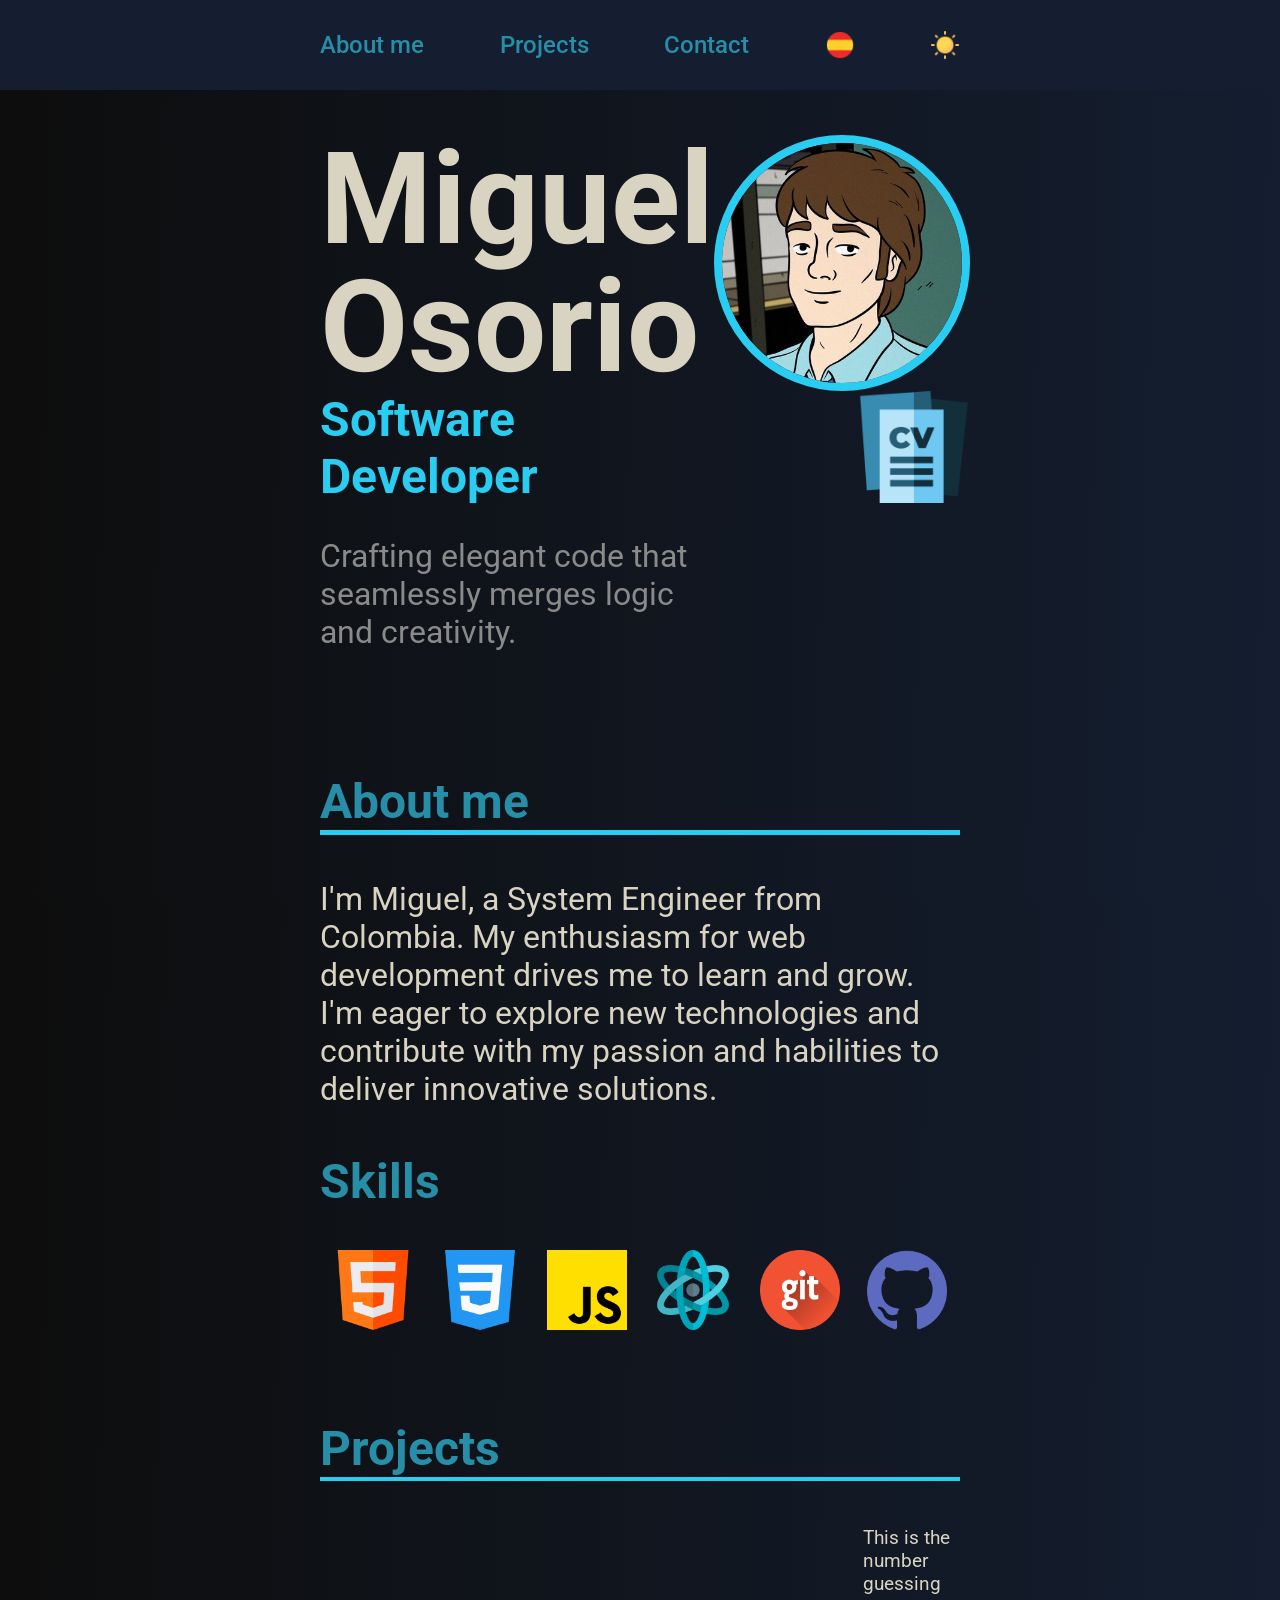
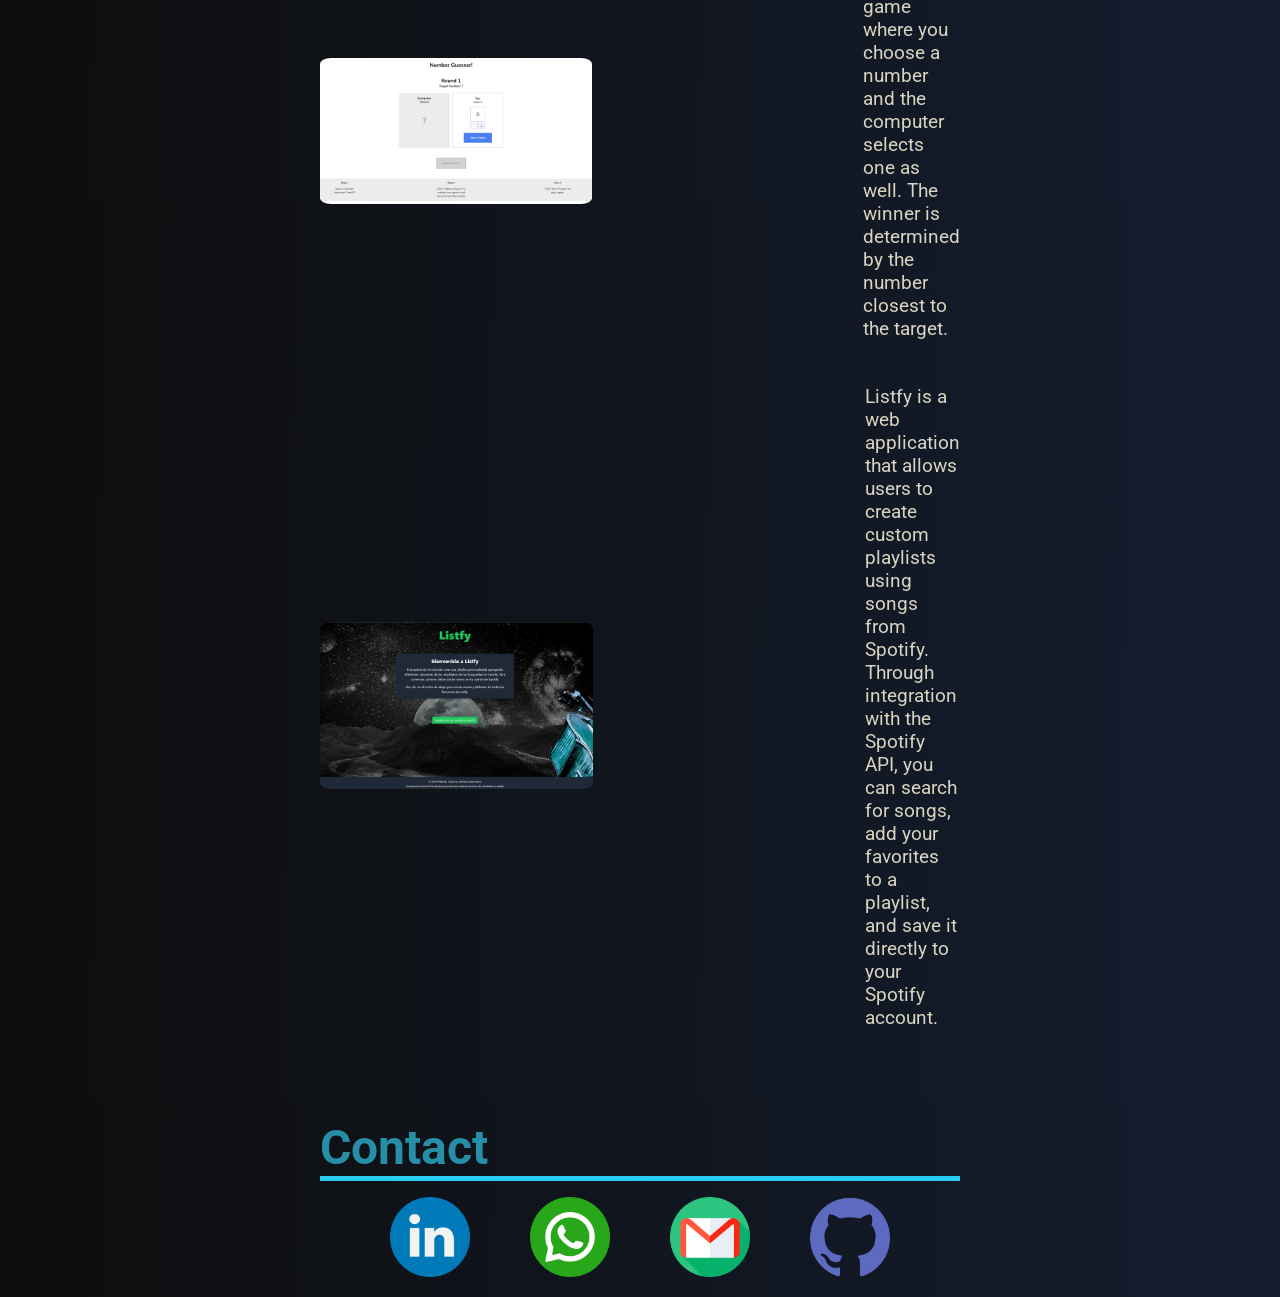
<file: index.html>
<!DOCTYPE html>
<html lang="en">
<head>
    <meta charset="UTF-8">
    <meta name="viewport" content="width=device-width, initial-scale=1.0">
    <title>Portafolio Daijaz</title>
    
    <!-- Meta Descriptions for SEO -->
    <meta name="description" content="Miguel Osorio - Software Developer with a passion for crafting elegant code. Explore my projects, including web development with JavaScript, React, HTML, and CSS.">
    <meta name="keywords" content="Miguel Osorio, Software Developer, Web Developer, JavaScript, React, HTML, CSS, GitHub Portfolio, Spotify API, Number Guesser Game, Listfy">
    <meta name="author" content="Miguel Osorio">

    <!-- Open Graph Meta Tags (for Social Media sharing) -->
    <meta property="og:title" content="Portafolio Daijaz - Miguel Osorio">
    <meta property="og:description" content="Explore the projects of Miguel Osorio, a Software Developer passionate about web development. View my latest work, including the Number Guesser game and Listfy playlist app.">
    <meta property="og:image" content="assets/images/Mark.jpg">
    <meta property="og:url" content="https://yourpersonalwebsite.com">
    <meta property="og:type" content="website">

    <!-- Twitter Meta Tags -->
    <meta name="twitter:card" content="summary_large_image">
    <meta name="twitter:title" content="Portafolio Daijaz - Miguel Osorio">
    <meta name="twitter:description" content="Check out Miguel Osorio's portfolio, featuring projects like the Number Guesser game and Listfy Spotify app.">
    <meta name="twitter:image" content="assets/images/Mark.jpg">

    <!-- Favicon -->
    <link rel="icon" href="assets/images/favicon.ico" type="image/x-icon">

    <!-- Preconnect to Google Fonts -->
    <link rel="preconnect" href="https://fonts.googleapis.com">
    <link rel="preconnect" href="https://fonts.gstatic.com" crossorigin>

    <!-- Google Fonts -->
    <link href="https://fonts.googleapis.com/css2?family=Roboto:ital,wght@0,100;0,300;0,400;0,500;0,700;0,900;1,100;1,300;1,400;1,500;1,700;1,900&display=swap" rel="stylesheet">

    <!-- Stylesheet -->
    <link rel="stylesheet" href="styles.css">
</head>
<body>
    <header class="header-container">
        <nav class="navbar-container">
            <a href="#about-me-container" id="about" class="items">About me</a>
            <a href="#projects-container" id="projects"class="items">Projects</a>
            <a href="#contact-container" id="contact"class="items">Contact</a>
            <img src="assets/images/burguer.png" alt="" id="burger">
            <img src="assets/images/espana.png" id="spain-button" alt="" height="30rem" width="30rem">
            <img src="assets/images/estados-unidos-de-america.png" id="usa-button" alt="" height="30rem" width="30rem" hidden>
            <img src="assets/images/sol.png" id="sun-button" alt="" height="30rem" width="30rem">
            <img src="assets/images/medialuna.png" id="moon-button" alt="" height="30rem" width="30rem" hidden>
        </nav>
    </header>
    <aside class="aside-navbar">
        <a href="#about-me-container" id="aboutAside" class="items">About me</a>
        <a href="#projects-container" id="projectsAside" class="items">Projects</a>
        <a href="#contact-container" id="contactAside" class="items">Contact</a>
        <img id="close-aside" src="assets/images/borrar.png" alt="">    
    </aside>
    <main class="main-container">
       <section class="introduction-container">
            <article class="article-container">
                <h1 id="name">Miguel Osorio</h1>
                <h2 id="profesion">Software Developer</h2>
                <p id="introduction">Crafting elegant code that seamlessly merges logic and creativity.</p>
            </article>
            <figure class="figure-container">
                <img src="assets/images/Mark.jpg" alt="Mark Lilly" id="personal-photo">
                <div class="button-container">
                    <a href="assets/docs/CV-MiguelOsorio.pdf" download="CV-MiguelOsorio.pdf">
                        <img src="assets/images/curriculum-vitae.png" alt="Download CV-MiguelOsorio">
                    </a>
                </div>
            </figure>
       </section>
       <section id="about-me-container">
            <div class="title-container">
                <h2 class="title" id="title-about-me">About me</h2>
                <div class="line-in-title"></div>
            </div>
            <p id="about-me-paragraph">I'm Miguel, a System Engineer from Colombia. My enthusiasm for web development drives me to learn and grow. I'm eager to explore new technologies and contribute with my passion and habilities to deliver innovative solutions.</p>
            <h2 id="skills-title">Skills</h2>
            <div class="icons-container">
                <img src="assets/images/html.png" class="skills-icons" alt="">
                <img src="assets/images/css-3.png" class="skills-icons" alt="">
                <img src="assets/images/js.png" class="skills-icons" alt="">
                <img src="assets/images/react.png" class="skills-icons" alt="">
                <img src="assets/images/git.png" class="skills-icons" alt="">
                <img src="assets/images/github.png" class="skills-icons" alt="">
            </div>
       </section>
       <section id="projects-container">
            <div class="title-container">
                <h2 class="title" id="projects-title">Projects</h2>
                <div class="line-in-title"></div>
            </div>     
            <section class="project-container">
                <a href="https://nowguesser.netlify.app/"><img class="project-images" src="assets/images/numberGuesser.png" alt=""></a>
                <p class="descriptions-projects" id="first-project">This is the number guessing game where you choose a number and the computer selects one as well. The winner is determined by the number closest to the target.</p>
            </section>
            <section class="project-container">
                <a href="https://listfynow.netlify.app/"><img class="project-images" src="assets/images/listfy.png" alt=""></a>
                <p class="descriptions-projects" id="second-project">Listfy is a web application that allows users to create custom playlists using songs from Spotify. Through integration with the Spotify API, you can search for songs, add your favorites to a playlist, and save it directly to your Spotify account.</p>
            </section>
       </section>
        
       <section id="contact-container">
            <div class="title-container">
                <h2 class="title" id="contact-title">Contact</h2>
                <div class="line-in-title"></div>
            </div>
            <figure class="contact-icons-container">
                <a href="https://www.linkedin.com/in/miguel-%C3%A1ngel-osorio-londo%C3%B1o-940218206/" target="_blank"><img src="assets/images/linkedin.png" class="contact-icons" alt=""></a>
                <a href="https://wa.me/573059116668" target="_blank"><img src="assets/images/whatsapp.png" class="contact-icons" alt=""></a>
                <a href="mailto:miguelosorio1904@gmail.com" target="_blank"><img src="assets/images/gmail.png" class="contact-icons" alt=""></a>
                <a href="https://github.com/Daijaz?tab=overview&from=2024-03-01&to=2024-03-15" target="_blank"><img src="assets/images/github.png" class="contact-icons" alt=""></a>
            </figure>   
       </section>
    </main>
    <script src="script.js"></script>
</body>
</html>
</file>
<file: styles.css>
body {
    display: block;
    width: 100vw;
    height: 100vh;
    margin: 0px;
    padding: 0px;
    background: -webkit-linear-gradient(-1deg, #0D0D0D, #141E30);
}

.header-container {
    display: flex;
    position: fixed;
    height: 10vh;
    width: 100vw;
    z-index: 8;
    justify-content: center;
    background-color: #141E30;
    color: #eae9e9;
}

.navbar-container {
    display: flex;
    justify-content: space-between;
    align-items: center;
    width: 50vw;
}

.items {
    text-decoration: none;
    font-size: 1.5em;
    color: #268EA6;
    font-family: "Roboto", sans-serif;
    font-weight: 500;
    font-style: normal;
}

.items:hover{
    color: #29CDF2;
}

img[src="assets/images/espana.png"]:hover{
    scale: 1.1;
    cursor: pointer;
}

img[src="assets/images/estados-unidos-de-america.png"]:hover{
    scale: 1.1;
    cursor: pointer;
}

img[src="assets/images/sol.png"]:hover{
    scale: 1.1;
    cursor: pointer;
}

img[src="assets/images/medialuna.png"]:hover{
    scale: 1.1;
    cursor: pointer;
}

#burger {
    display: none;
    width: 2em;
    cursor: pointer;
}

.aside-navbar {
    display: none;
    flex-direction: column;
    justify-content: space-around;
    align-items: center;
    width: 100vw;
    height: 20vh;
    background-color: #141E30;
}

#close-aside{
    width: 2em;
}

#close-aside:hover{
    scale: 1.2; 
}

.main-container {
    display: flex;
    align-items: center;
    flex-direction: column;
    width: 100vw;
    height: 80vh; 
}

.introduction-container {
    display: grid;
    grid-template-columns: repeat(2, 1fr);
    grid-auto-rows: auto;
    width: 50vw;
    margin-top: 15vh;
}

.article-container {
    display: flex;
    flex-direction: column;
}

#name {
    display: flex;
    align-items: center;
    font-family: "Roboto", sans-serif;
    color: #D9D3C1;
    font-size: 8em;
    line-height: 1em;
    margin: 0px;
}

#profesion {
    font-family: "Roboto", sans-serif;
    color: #29CDF2;
    font-size: 3em;
    margin: 0;
}

#introduction {
    font-family: "Roboto", sans-serif;
    color: #8a8a8a;
    font-size: 2em;
}

.figure-container {
    display: flex;
    flex-direction: column;
    align-items: end;
    justify-content: space-between;
    margin: 0px;
}

#personal-photo {
    border-radius: 60%;
    border: solid 0.5rem #29CDF2;
    max-width: 15rem;
}

.button-container {
    display: flex;
    justify-content: end;
    width: 100%;
    height: 100%;
}

img[src="assets/images/curriculum-vitae.png"]{
    width: 7rem;
}

img[src="assets/images/curriculum-vitae.png"]:hover{
    scale: 1.2;
}

#about-me-container {
    padding-top: 10vh;
    width: 50vw;
}

.title {
    font-family: "Roboto", sans-serif;
    color: #268EA6;
    font-size: 3em;
    margin: 0;
}

.line-in-title {
    background-color: #29CDF2;
    width: 100%;
    height: 0.3rem;
}

#about-me-paragraph {
    font-family: "Roboto", sans-serif;
    color: #D9D3C1;
    font-size: 2em;
    margin-top: 5vh;
}

#skills-title {
    font-family: "Roboto", sans-serif;
    color: #268EA6;
    font-size: 3em;
    width: 20rem;
    margin-top: 5vh;
}

.icons-container {
    display: flex;
    justify-content: space-around;
    align-items: center;
    margin-top: 10;
}

.skills-icons {
    height: 5rem;
    width: 5rem;
}

#projects-container {
    width: 50vw;
    padding-top: 10vh;
}

.project-container {
    display: flex;
    justify-content: space-around;
    align-items: center;
    height: auto;
    padding-top: 5vh;
}

.project-images { 
    max-width: 50%;
    max-height: 100%;
    border-radius: 4%;
}

.project-images:hover { 
    scale: 1.1;
}    

.descriptions-projects{
    font-family: "Roboto", sans-serif;
    color: #D9D3C1;
    font-size: 1.2em;
    width: 20vw;
    margin: 0;
}

#contact-container {
    margin-top: 10vh;
    width: 50vw;
}

.contact-icons-container {
    display: flex;
    justify-content: space-around;
    align-items: center;
    margin-top: 10;
}

.contact-icons {
    height: 5rem;
    width: 5rem;
}

.contact-icons:hover {
    scale: 1.1;
    cursor: pointer;
}

@media screen and ( max-width: 1024px ) {

    .navbar-container {
        width: 80vw;
    }

    .article-container {
        display: flex;
        flex-direction: column;
        justify-content: center;
        align-items: center;
        text-align: center;
    }

    .introduction-container{
        display: flex;
        flex-direction: column;
        align-items: center;
        justify-content: space-around;
    }

    #about-me-container{
        display: flex;
        flex-direction: column;
        justify-content: center;
        align-items: center;
        text-align: center;
    }

    .icons-container {
        display: grid;
        grid-template-columns: 1fr 1fr 1fr;
        gap: 10px;
    }

    #projects-container {
        display: flex;
        flex-direction: column;
    } 

    .project-images { 
        max-width: 25vw;
        max-height: 20vh;
        border-radius: 4%;
    }
    
    .descriptions-projects{
        font-family: "Roboto", sans-serif;
        color: #D9D3C1;
        font-size: 1em;
        width: 20vw;
        margin: 0;
    }

    #name {
        font-size: 4em;
    }
}

@media screen and ( max-width: 700px ) {

    .navbar-container {
        display: flex;
        justify-content: space-around;
        align-items: center;
        width: 100%;
        height: 100%;
    }

    #about {
        display: none;
    }

    #projects {
        display: none;
    }

    #contact {
        display: none;
    }

    #burger {
        display: initial;
        cursor: pointer;
    }

    .aside-navbar {
        display: none;
        position: fixed;
        flex-direction: column;
        justify-content: space-around;
        align-items: center;
        width: 100vw;
        height: 20vh;
        background-color: #141E30;
    }
    
    .introduction-container{
        display: flex;
        flex-direction: column;
        align-items: center;
        width: 80%;
        padding-top: 5vh;
    }
    
    .article-container {
        display: flex;
        flex-direction: column;
        justify-content: center;
        align-items: center;
        text-align: center;
    }

    #introduction {
        font-size: 1.5em;
    }

    #personal-photo {
        width: 30vw;
        border: 5px solid #29CDF2;
    }

    .button-container {
        display: flex;
        justify-content: center;
    }

    img[src="assets/images/curriculum-vitae.png"]{
        width: 15vw
    }
    
    img[src="assets/images/curriculum-vitae.png"]:hover {
        scale: 2;
    }

    #about-me-container {
        display: flex;
        flex-direction: column;
        align-items: center;
        text-align: center;
        width: 100%;
        margin-top: 20vh;
    }

    #about-me-paragraph {
        font-size: 1em;
        margin-top: 2rem;
        width: 60%;
    }

    .icons-container {
        display: grid;
        grid-template-columns: 1fr 1fr 1fr;
        gap: 10px;
    }

    .icons-container > img {
        width: 3rem;
        height: 3rem;
    }

    #projects-container {
        display: flex;
        flex-direction: column;
        align-items: center;
        text-align: center;
        width: 80%;
        padding-bottom: 30vh;

    }

    .project-container {
        display: flex;
        flex-direction: column;
        width: 100%;
        justify-content: space-around;
        align-items: center;

    }

    .project-images { 
        max-width: 50%;
        max-height: 100%;
        border-radius: 4%;
    }

    .descriptions-projects {
        font-size: 0.9em;
        width: 70vw;
        margin-top: 2em;
    }

    #contact-container{
        display: flex;
        flex-direction: column;
        align-items: center;
        width: 80%;
    }

    .contact-icons-container > a > img  {
      width: 3em;
      height: 3em;
    }

    .contact-icons-container {
      width: 100%;
    }

}
</file>
